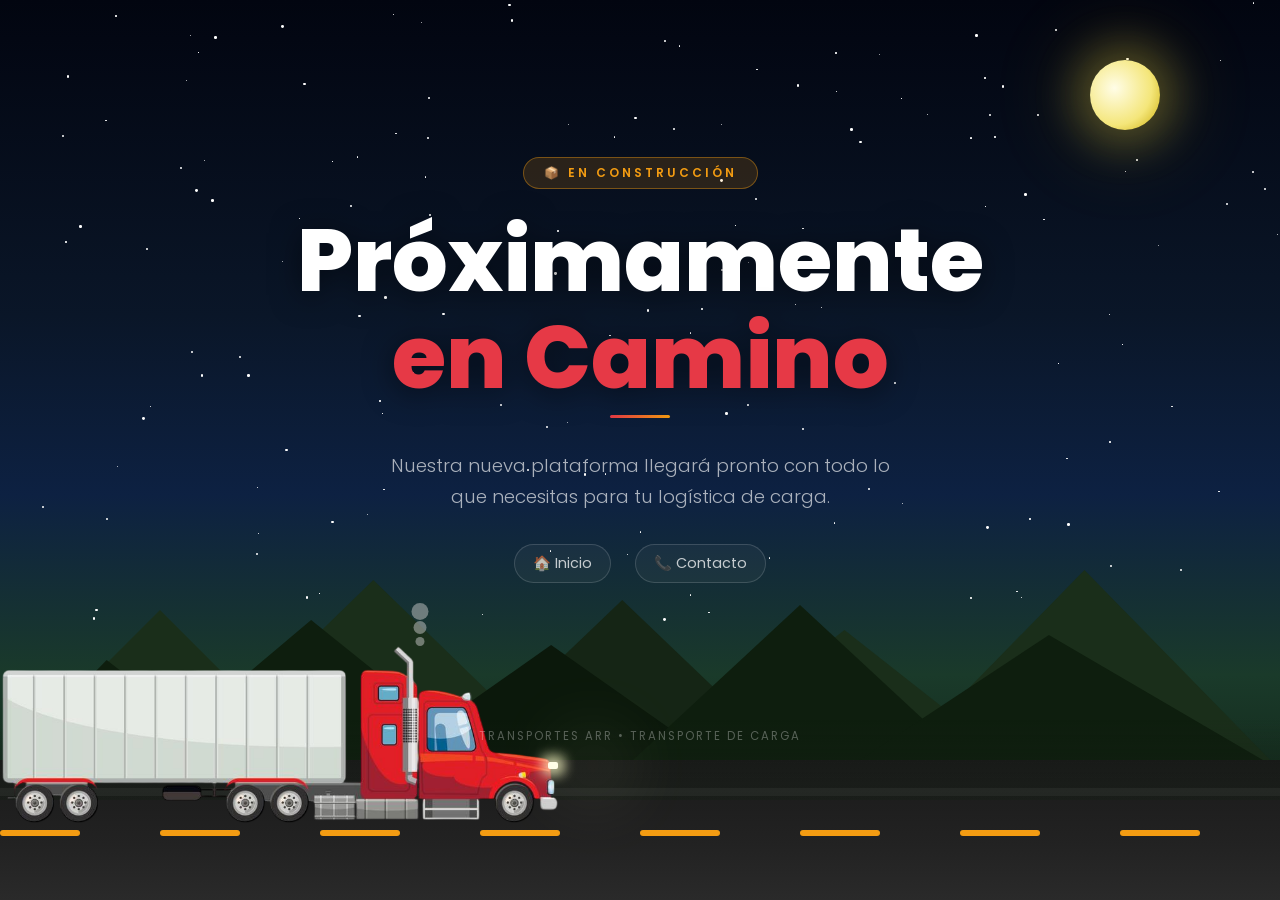
<file: public/blank.html>
<!DOCTYPE html>
<html lang="es">
<head>
    <meta charset="UTF-8">
    <meta name="viewport" content="width=device-width, initial-scale=1.0">
    <title>Próximamente - TransCarga ARR</title>
    <link href="https://fonts.googleapis.com/css2?family=Poppins:wght@300;400;600;700;800&display=swap" rel="stylesheet">
    <style>
        *, *::before, *::after { box-sizing: border-box; margin: 0; padding: 0; }
        html, body { width: 100%; height: 100%; overflow: hidden; }
        body {
            font-family: 'Poppins', sans-serif;
            background: #0a0e1a;
            min-height: 100vh;
            display: flex;
            flex-direction: column;
            align-items: center;
            justify-content: center;
        }
        .sky {
            position: fixed; inset: 0;
            background: linear-gradient(180deg,
                #020510 0%, #0a1628 35%, #0d2142 55%, #1a3a2a 75%, #0e1a0e 100%);
            z-index: 0;
        }
        .stars { position: fixed; inset: 0; z-index: 1; }
        .star {
            position: absolute; background: white; border-radius: 50%;
            animation: twinkle var(--d) ease-in-out infinite alternate;
        }
        @keyframes twinkle {
            from { opacity: var(--min); transform: scale(1); }
            to   { opacity: 1; transform: scale(1.4); }
        }
        .moon {
            position: fixed; top: 60px; right: 120px;
            width: 70px; height: 70px; border-radius: 50%;
            background: radial-gradient(circle at 35% 40%, #fffde7, #f4e67a 60%, #c8a800);
            box-shadow: 0 0 40px 15px rgba(255,230,80,0.25), 0 0 80px 30px rgba(255,210,0,0.1);
            z-index: 2;
        }
        .mountains {
            position: fixed; bottom: 130px; left: 0;
            width: 100%; height: 220px; z-index: 3;
        }
        .mountains svg { width: 100%; height: 100%; }

        /* Carretera: 140px de alto */
        .road {
            position: fixed; bottom: 0; left: 0;
            width: 100%; height: 140px;
            background: linear-gradient(180deg, #1a1a1a 0%, #222 60%, #2a2a2a 100%);
            z-index: 4; overflow: hidden;
        }
        /* franja gris superior de la carretera: top 28px */
        .road::before {
            content: ''; position: absolute;
            top: 28px; left: 0; width: 100%; height: 8px;
            background: rgba(255,255,255,0.07);
        }
        /* líneas amarillas: top 50% = 70px desde arriba = 70px desde abajo */
        .road-lines-track {
            position: absolute;
            top: 50%;
            width: 200%; height: 6px;
            display: flex;
            animation: roadScroll 1.6s linear infinite;
            will-change: transform;
        }
        @keyframes roadScroll {
            from { transform: translateY(-50%) translateX(0); }
            to   { transform: translateY(-50%) translateX(-50%); }
        }
        .road-seg {
            width: 80px; height: 6px;
            background: #f39c12; border-radius: 3px;
            flex-shrink: 0; margin-right: 80px;
        }

        /* ── TRUCK CLIP CONTAINER ── */
        .truck-clip {
            position: fixed;
            inset: 0;
            overflow: hidden;
            z-index: 10;
            pointer-events: none;
        }
        .truck-lane {
            position: absolute;
            bottom: 70px;
            left: 0;
            animation: truckRide 9s linear infinite;
            will-change: transform;
        }
        @keyframes truckRide {
            0%   { transform: translateX(-600px); }
            100% { transform: translateX(110vw); }
        }
        .truck-wrap {
            position: relative;
            display: inline-block;
        }
        .truck-img {
            width: 560px;
            height: auto;
            display: block;
        }


        /* Humo escape lateral */
        .smoke-wrap {
            position: absolute;
            top: 2px; right: 140px;
            pointer-events: none;
        }
        .smoke {
            position: absolute;
            bottom: 0; left: 50%;
            border-radius: 50%;
            background: rgba(200,200,200,0.5);
            animation: puff 1.5s ease-out infinite;
        }
        .smoke-1 { width: 9px;  height: 9px;  animation-delay: 0s;   transform: translateX(-50%); }
        .smoke-2 { width: 13px; height: 13px; animation-delay: 0.5s; bottom: 12px; transform: translateX(-50%); }
        .smoke-3 { width: 17px; height: 17px; animation-delay: 1.0s; bottom: 26px; transform: translateX(-50%); }
        @keyframes puff {
            0%   { opacity: 0.7; transform: translateX(-50%) scale(1); }
            100% { opacity: 0;   transform: translateX(-50%) scale(2.8) translateY(-24px); }
        }

        /* Faro delantero */
        .headlight {
            position: absolute;
            bottom: 54px; right: 2px;
            width: 10px; height: 7px;
            background: #fffde7; border-radius: 2px;
            box-shadow: 0 0 12px 7px rgba(255,253,200,0.7),
                        40px 0 70px 35px rgba(255,253,200,0.07);
        }

        .fog {
            position: fixed; bottom: 100px; left: 0;
            width: 100%; height: 80px;
            background: linear-gradient(180deg, transparent, rgba(20,30,20,0.4));
            z-index: 5; pointer-events: none;
        }

        /* ── CONTENIDO ── */
        .content {
            position: relative; z-index: 20;
            text-align: center; padding: 2rem;
            margin-bottom: 160px;
        }
        .badge {
            display: inline-block;
            background: rgba(243,156,18,0.15);
            border: 1px solid rgba(243,156,18,0.4);
            color: #f39c12;
            font-size: 0.75rem; font-weight: 600;
            letter-spacing: 3px; text-transform: uppercase;
            padding: 6px 20px; border-radius: 50px;
            margin-bottom: 1.5rem;
        }
        .content h1 {
            font-size: clamp(2.5rem, 8vw, 5.5rem);
            font-weight: 800; color: white;
            line-height: 1.1; margin-bottom: 0.5rem;
            text-shadow: 0 4px 30px rgba(0,0,0,0.5);
        }
        .content h1 span { color: #e63946; display: block; }
        .content p {
            color: rgba(255,255,255,0.65);
            font-size: clamp(0.9rem, 2.5vw, 1.15rem);
            font-weight: 300; max-width: 500px;
            margin: 1rem auto 2rem; line-height: 1.7;
        }
        .divider {
            width: 60px; height: 3px;
            background: linear-gradient(90deg, #e63946, #f39c12);
            border-radius: 2px; margin: 0 auto 2rem;
        }
        .contact-info {
            display: flex; gap: 1.5rem;
            justify-content: center; flex-wrap: wrap;
        }
        .contact-info a {
            color: rgba(255,255,255,0.75);
            text-decoration: none; font-size: 0.9rem;
            display: flex; align-items: center; gap: 6px;
            padding: 8px 18px;
            border: 1px solid rgba(255,255,255,0.15);
            border-radius: 50px; transition: all 0.3s ease;
            background: rgba(255,255,255,0.04);
        }
        .contact-info a:hover {
            background: rgba(230,57,70,0.2);
            border-color: rgba(230,57,70,0.5); color: white;
        }
        .scroll-note {
            position: fixed; bottom: 155px; width: 100%;
            text-align: center; color: rgba(255,255,255,0.3);
            font-size: 0.72rem; letter-spacing: 2px;
            z-index: 20; pointer-events: none;
        }
    </style>
</head>
<body>

    <div class="sky"></div>
    <div class="stars" id="stars"></div>
    <div class="moon"></div>

    <div class="mountains">
        <svg viewBox="0 0 1440 220" preserveAspectRatio="none" xmlns="http://www.w3.org/2000/svg">
            <polygon points="0,220 180,60 360,220"      fill="#1a2e1a"/>
            <polygon points="200,220 420,30 640,220"    fill="#1a2e1a"/>
            <polygon points="500,220 700,50 900,220"    fill="#152515"/>
            <polygon points="750,220 950,80 1150,220"   fill="#1a2e1a"/>
            <polygon points="1000,220 1220,20 1440,220" fill="#1a2e1a"/>
            <polygon points="0,220 120,110 280,220"     fill="#0e1e0e"/>
            <polygon points="150,220 350,70 560,220"    fill="#0e1e0e"/>
            <polygon points="420,220 620,95 820,220"    fill="#0b180b"/>
            <polygon points="700,220 900,55 1100,220"   fill="#0e1e0e"/>
            <polygon points="950,220 1180,85 1440,220"  fill="#0e1e0e"/>
        </svg>
    </div>

    <div class="road">
        <div class="road-lines-track" id="roadTrack"></div>
    </div>

    <div class="fog"></div>

    <div class="truck-clip">
    <div class="truck-lane">
        <div class="truck-wrap">
            <img class="truck-img"
                 src="[data-uri]"
                 alt="Trailer TransCarga ARR">
            <div class="smoke-wrap">
                <div class="smoke smoke-1"></div>
                <div class="smoke smoke-2"></div>
                <div class="smoke smoke-3"></div>
            </div>
            <div class="headlight"></div>
        </div>
    </div>
    </div><!-- /.truck-clip -->

    <div class="content">
        <div class="badge">📦 En Construcción</div>
        <h1>Próximamente<span>en Camino</span></h1>
        <div class="divider"></div>
        <p>Nuestra nueva plataforma llegará pronto con todo lo que necesitas para tu logística de carga.</p>
        <div class="contact-info">
            <a href="index.html">🏠 Inicio</a>
            <a href="contacto.html">📞 Contacto</a>
        </div>
    </div>

    <div class="scroll-note">TRANSPORTES ARR • TRANSPORTE DE CARGA</div>

    <script>
        const sc = document.getElementById('stars');
        for (let i = 0; i < 160; i++) {
            const s = document.createElement('div');
            s.className = 'star';
            const sz = Math.random() * 2.5 + 0.5;
            const mo = (Math.random() * 0.3 + 0.1).toFixed(2);
            const d  = (Math.random() * 3 + 2).toFixed(1) + 's';
            s.style.cssText = `width:${sz}px;height:${sz}px;top:${Math.random()*70}%;left:${Math.random()*100}%;--d:${d};--min:${mo};`;
            sc.appendChild(s);
        }
        const track = document.getElementById('roadTrack');
        const total = Math.ceil(window.innerWidth * 2 / 160) + 4;
        for (let i = 0; i < total; i++) {
            const seg = document.createElement('div');
            seg.className = 'road-seg';
            track.appendChild(seg);
        }
    </script>
</body>
</html>
</file>
